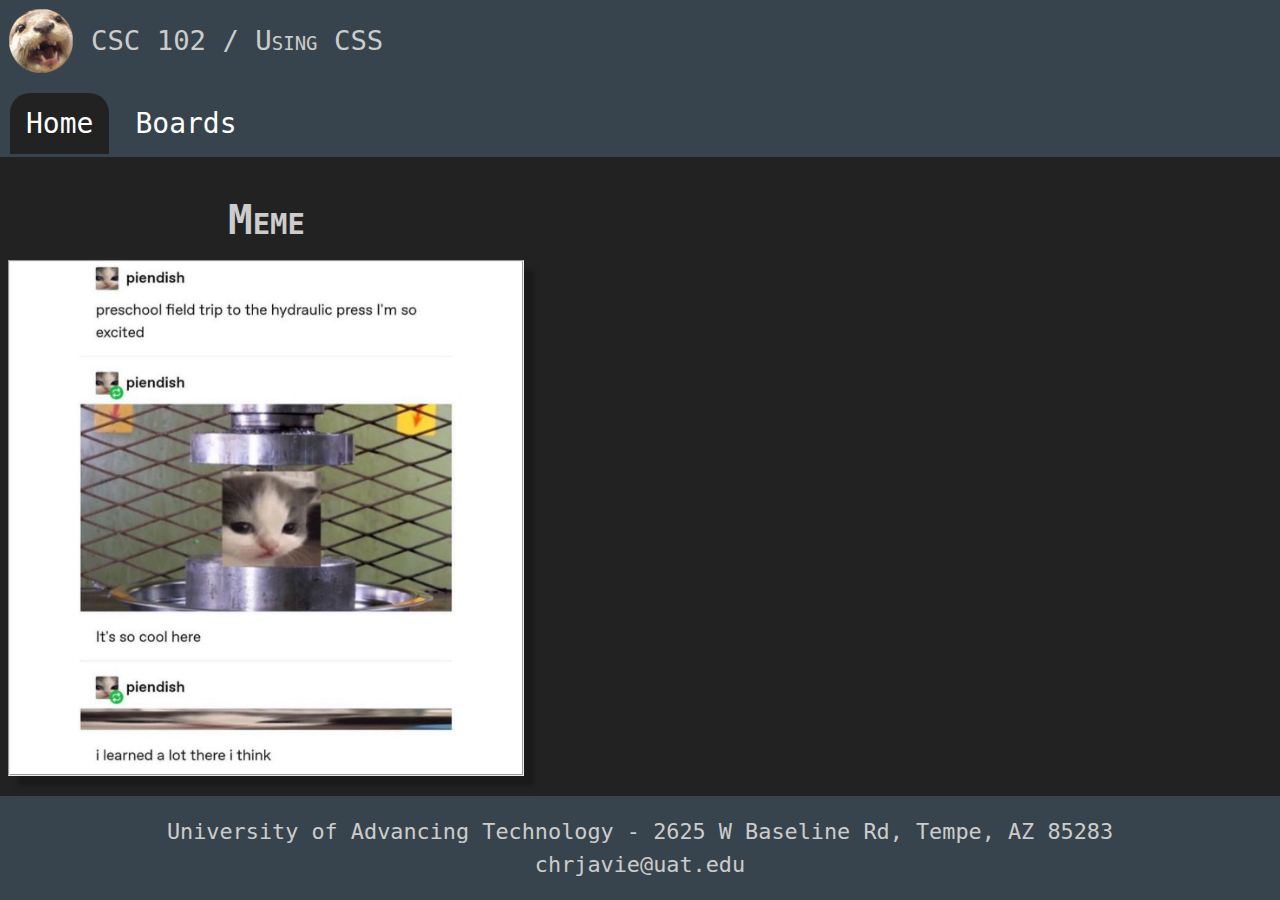
<file: index.html>
<!-- Christian Javier - CSC102 - HOME PAGE-->
<!DOCTYPE html>
<html>
    <head><!-- Defining the charset, css files and the title of the page-->
        <meta charset="UTF-8">
        <link rel="stylesheet" href="config\css\main.css">
        <link rel="stylesheet" href="config\css\navbar.css">
        <title>CSS - Home</title>
    </head>
    <body><!-- Here the navbar, header 1 & 2 and some normal text is defined, a meme and a footer with my information-->
        <ul><!-- The top navbar to navigate between pages, currently just two, as well as the title <h1>-->
            <img class="navtop" id="logo" src="config\content\logo.png" alt="logo, a smiling otter" width="64" height="64">
            <h1 class="navtop" id="title2">CSC 102 / Using CSS</h1>
            <br><br><br><!-- Ran into issue where the nav buttons would be indented until after the img and h1, using clear fixed it for 'home' but broke 'boards', putting br's in fixed it but feels janky-->
            <li><a href="index.html" class="active-page">Home</a></li>
            <li><a href="config\pages\boards.html">Boards</a></li>
        </ul>
        <br>
        <h2 id="meme-header">Meme</h2>
        <img class="imgs" id="meme" src="config\content\meme.jpg" alt="Funny SFW meme" width="512" height="512">
        <br>
        <p>Lorem ipsum dolor and some other Latin words to fill space</p>
        <br>
        <footer>
            <p>University of Advancing Technology - 2625 W Baseline Rd, Tempe, AZ 85283</p>
            <p>chrjavie@uat.edu</p>
        </footer>
    </body>
</html>
</file>
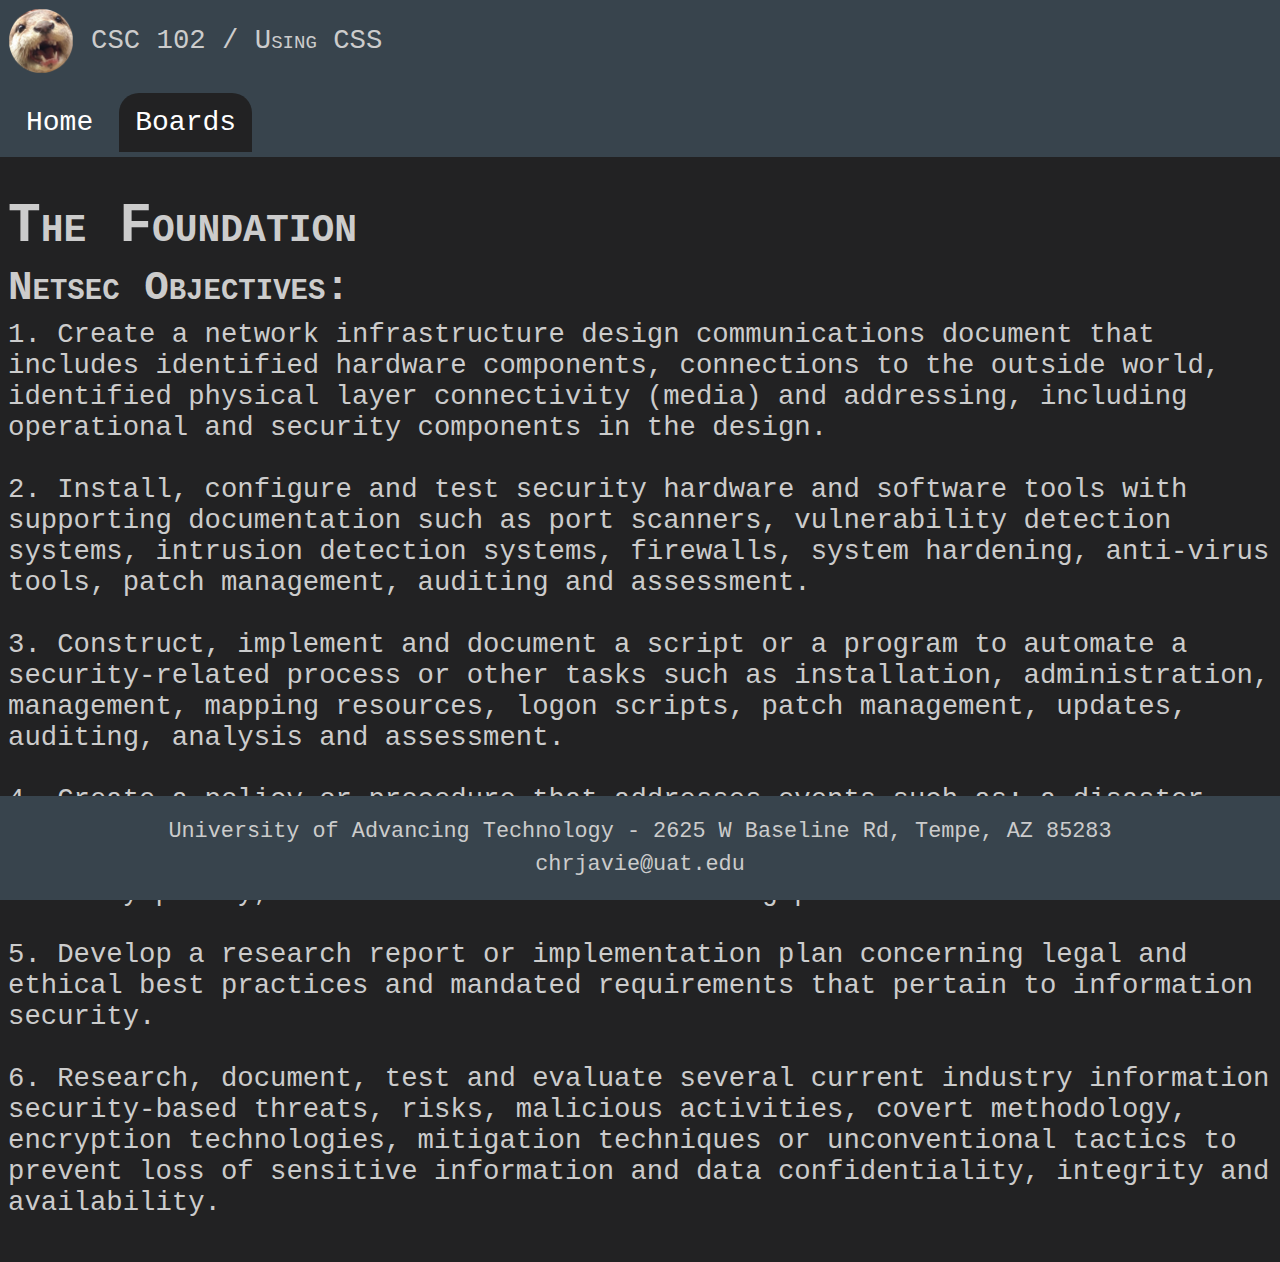
<file: config/pages/boards.html>
<!-- Christian Javier - CSC102 - BOARDS PAGE-->
<!DOCTYPE html>
<html>
    <head><!-- Defining the charset, css files and the title of the page-->
        <meta charset="UTF-8">
        <link rel="stylesheet" href="..\css\main.css">
        <link rel="stylesheet" href="..\css\navbar.css">
        <title>CSS - Boards</title>
    </head>
    <body><!-- Here the navbar, header 1 & 2 and some normal text is defined, a meme and a footer with my information-->
        <ul><!-- The top navbar to navigate between pages, currently just two-->
            <img class="navtop" id="logo" src="..\content\logo.png" alt="logo, a smiling otter" width="64" height="64">
            <h1 class="navtop" id="title2">CSC 102 / Using CSS</h1>
            <br><br><br><!-- Ran into issue where the nav buttons would be indented until after the img and h1, using clear fixed it for 'home' but broke 'boards', putting br's in fixed it but feels janky-->
            <li><a href="..\..\index.html">Home</a></li>
            <li><a href="boards.html" class="active-page">Boards</a></li>
        </ul>
        <br>
        <h1>The Foundation</h1>
        <h2>Netsec Objectives:</h2>
        <p id="objectives">
            1. Create a network infrastructure design communications document that includes identified hardware components,
            connections to the outside world, identified physical layer connectivity (media) and addressing, including operational and
            security components in the design.<br><br>
            2. Install, configure and test security hardware and software tools with supporting documentation such as port scanners,
            vulnerability detection systems, intrusion detection systems, firewalls, system hardening, anti-virus tools, patch
            management, auditing and assessment.<br><br>
            3. Construct, implement and document a script or a program to automate a security-related process or other tasks such as
            installation, administration, management, mapping resources, logon scripts, patch management, updates, auditing,
            analysis and assessment.<br><br>
            4. Create a policy or procedure that addresses events such as: a disaster recovery plan, a business continuity plan, an
            incident response policy, an acceptable usage document, an information security policy, a physical security policy,
            assessments or troubleshooting procedures.<br><br>
            5. Develop a research report or implementation plan concerning legal and ethical best practices and mandated requirements
            that pertain to information security.<br><br>
            6. Research, document, test and evaluate several current industry information security-based threats, risks, malicious
            activities, covert methodology, encryption technologies, mitigation techniques or unconventional tactics to prevent loss of
            sensitive information and data confidentiality, integrity and availability.
        </p>
        <br>
        <footer>
            <p>University of Advancing Technology - 2625 W Baseline Rd, Tempe, AZ 85283</p>
            <p>chrjavie@uat.edu</p>
        </footer>
    </body>
</html>
</file>
